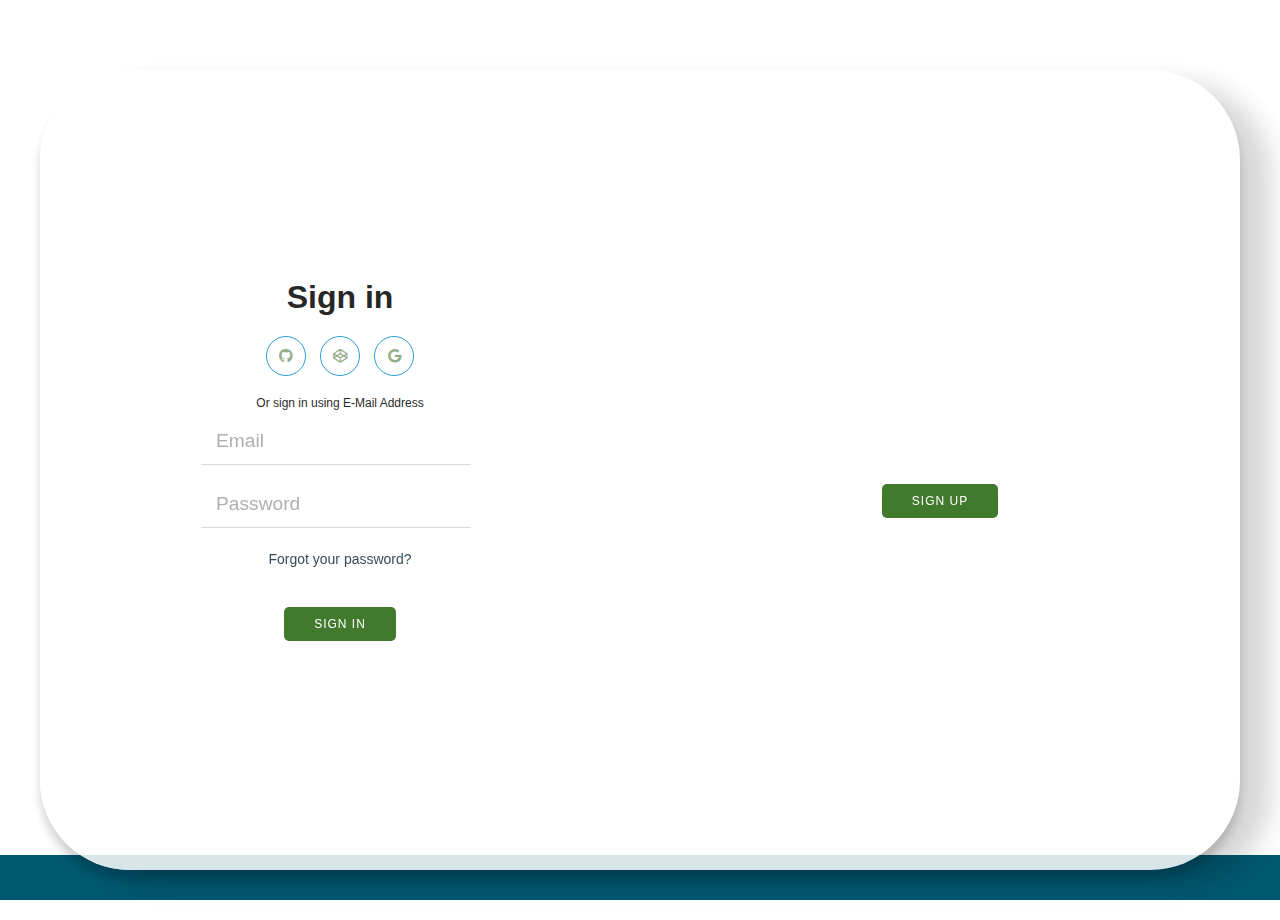
<file: registration/accountDetail.html>
<!DOCTYPE html>
<html lang="en">

<head>
    <meta charset="UTF-8">
    <meta http-equiv="X-UA-Compatible" content="IE=edge">
    <meta name="viewport" content="width=device-width, initial-scale=1.0">
    <link rel="stylesheet" href="accountDetial.css"><!--MY CSS-->
    <link rel="icon" href="/image/myDiary-logo.jpg"><!--TITLE ICON LINK-->
    <link rel="stylesheet" href="https://cdnjs.cloudflare.com/ajax/libs/font-awesome/6.3.0/css/all.min.css">
    <!--FONTAWESOME LINK-->
    <!-- <link rel="stylesheet" href="/bootstrap-5.3.0-alpha1/dist/css/bootstrap.css"> -->
    <title>Account Detail</title>
</head>

<body>
    <!-- Animated Wave Background  -->
    <div class="ocean">
        <div class="wave"></div>
        <div class="wave"></div>
    </div>
    <!-- Log In Form Section -->
    <section>
        <div class="container" id="container">
            <div class="form-container sign-up-container">
                <form action="#">
                    <h1>Sign Up</h1>
                    <h2 class="my-4">Sign-Up</h2>
                    <span>
                        <label for="name"><i class="fa-solid fa-user"></i></label>
                        <input type="text" id="name" placeholder="Name">
                        <p id="pName"></p>
                    </span>
                    <span>
                        <label for="contact"><i class="fa-solid fa-phone"></i></label>
                        <input type="number" id="contact" placeholder="Contact">
                        <p id="pContact"></p>
                    </span>
                    <span>
                        <label for="email"><i class="fa-solid fa-envelope"></i></label>
                        <input type="email" id="email" placeholder="Email">
                        <p id="pEmail"></p>
                    </span>
                    <span>
                        <label for="password"><i class="fa-solid fa-lock"></i></label>
                        <input type="password" id="password" placeholder="Password">
                        <p id="pPass"></p>
                    </span>
                    <span>
                        <label for="repeat_password"><i class="fa-solid fa-lock"></i></label>
                        <input type="password" id="repeat_password" placeholder="Repeat Password">
                        <p id="pRpass"></p>
                    </span>
                    <!-- <button type="submit" onclick="handleForm()">Register</button>
                    <h6>Already Signed Up? <a href="#">Login</a></h6> -->
                    <button style="margin-top: 9px" onclick="signUp()"  id="signOutForm">Sign Up</button>
                </form>
            </div>
            <div class="form-container sign-in-container" id="signInPage">
                <form action="#">
                    <h1>Sign in</h1>
                    <div class="social-container">
                        <a href="https://github.com/Shuvam321" target="_blank" class="social"><i
                                class="fab fa-github"></i></a>
                        <a href="https://codepen.io/Shuvam_Kunwer" target="_blank" class="social"><i
                                class="fab fa-codepen"></i></a>
                        <a href="mailto: kshuvam360@gmail.com" target="_blank" class="social"><i
                                class="fab fa-google"></i></a>
                    </div>
                    <span> Or sign in using E-Mail Address</span>
                    <label>
                        <input type="email" placeholder="Email" id="logIn-userEmail"/>
                    </label>
                    <label>
                        <input type="password" placeholder="Password" id="password" />
                        <!-- <i class="far fa-eye" id="toggleReg" style="cursor: pointer;"></i> -->
                    </label>

                    <a href="#">Forgot your password?</a>
                    <button onclick="signIn()" id="signInForm">Sign In</button>
                </form>
            </div>
            <div class="overlay-container">
                <div class="overlay">
                    <div class="overlay-panel overlay-left">
                        <h1>Log in</h1>
                        <p>Sign in here if you already have an account </p>
                        <button class="ghost mt-5" id="signIn">Sign In</button>
                    </div>
                    <div class="overlay-panel overlay-right">
                        <h1>Create, Account!</h1>
                        <p>Sign up if you still don't have an account ... </p>
                        <!-- <a href="#signInPage"></a> -->
                        <button class="ghost" id="signUp">Sign Up</button>
                    </div>
                </div>
            </div>
        </div>
    </section>
    <!-- <a href="../index.html"></a> -->
    <script src="accountDetial.js"></script><!--MY JS LINK-->
</body>

<!-- https://Github.com/YasinDehfuli
     https://Codepen.io/YasinDehfuli
     -->

</html>
</file>
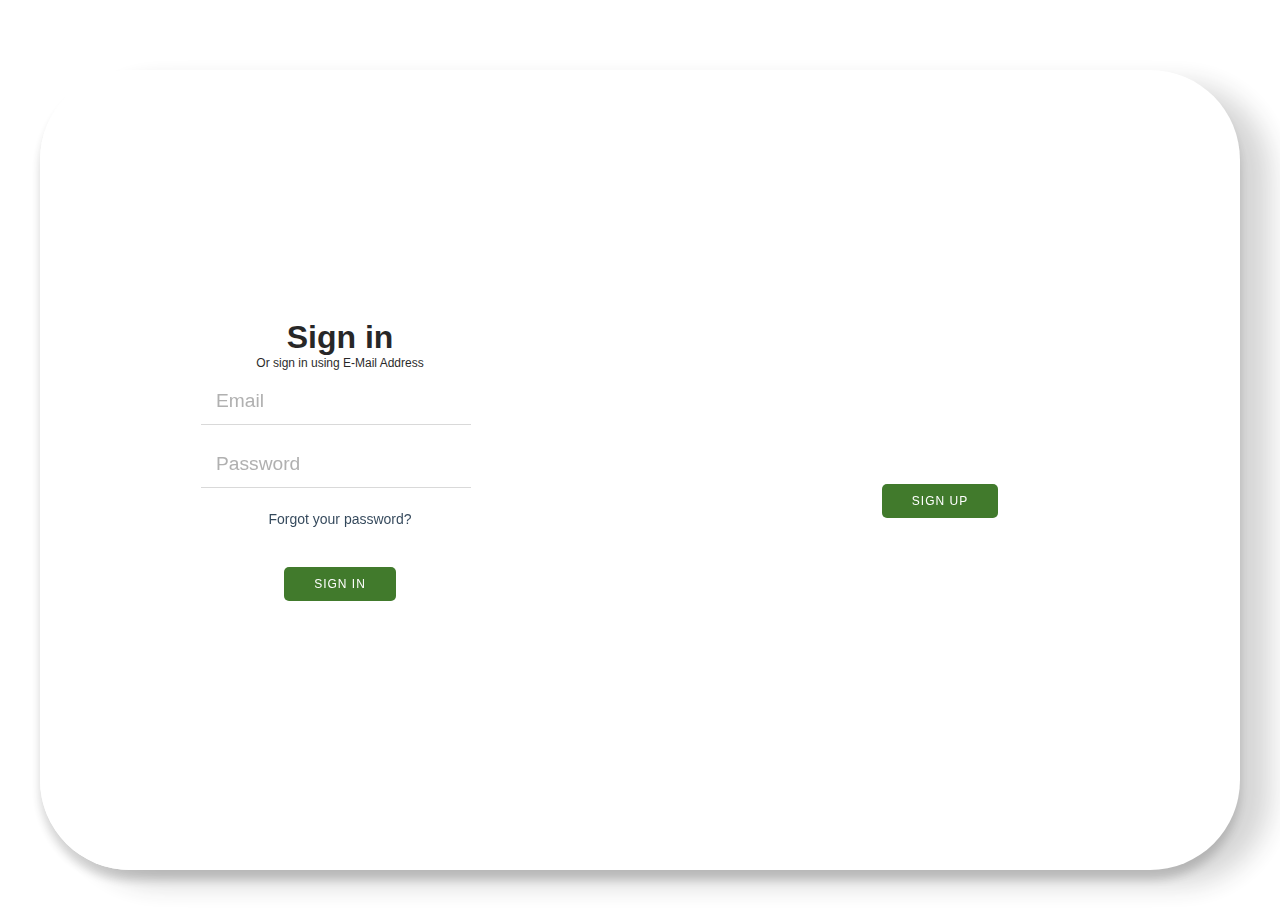
<file: registration/myRegistrationPage.html>
<!DOCTYPE html>
<html lang="en">
<head>
    <meta charset="UTF-8">
    <meta http-equiv="X-UA-Compatible" content="IE=edge">
    <meta name="viewport" content="width=device-width, initial-scale=1.0">
    <meta charset="UTF-8">
    <meta http-equiv="X-UA-Compatible" content="IE=edge">
    <meta name="viewport" content="width=device-width, initial-scale=1.0">
    <link rel="stylesheet" href="accountDetial.css">
    <link rel="stylesheet" href="https://cdnjs.cloudflare.com/ajax/libs/font-awesome/6.3.0/css/all.min.css">
    <!--FONTAWESOME LINK-->
    <title>Registration & SignUp</title>
</head>
<body>
    <div class="container" id="container">
        <div class="form-container sign-up-container">
            <form action="#">
                <h1>Sign Up</h1>
                <h2 class="my-4">Sign-Up</h2>
                <span>
                    <label for="name"><i class="fa-solid fa-user"></i></label>
                    <input type="text" id="name" placeholder="Name">
                    <p id="pName"></p>
                </span>
                <span>
                    <label for="contact"><i class="fa-solid fa-phone"></i></label>
                    <input type="number" id="contact" placeholder="Contact">
                    <p id="pContact"></p>
                </span>
                <span>
                    <label for="email"><i class="fa-solid fa-envelope"></i></label>
                    <input type="email" id="email" placeholder="Email">
                    <p id="pEmail"></p>
                </span>
                <span>
                    <label for="password"><i class="fa-solid fa-lock"></i></label>
                    <input type="password" id="password" placeholder="Password">
                    <p id="pPass"></p>
                </span>
                <span>
                    <label for="repeat_password"><i class="fa-solid fa-lock"></i></label>
                    <input type="password" id="repeat_password" placeholder="Repeat Password">
                    <p id="pRpass"></p>
                </span>
                <!-- <button type="submit" onclick="handleForm()">Register</button>
                <h6>Already Signed Up? <a href="#">Login</a></h6> -->
                <button style="margin-top: 9px" onclick="signUp()"  id="signOutForm">Sign Up</button>
            </form>
        </div>
        <div class="form-container sign-in-container" id="signInPage">
            <form action="#">
                <h1>Sign in</h1>
                <!-- <div class="social-container">
                    <a href="https://github.com/Shuvam321" target="_blank" class="social"><i
                            class="fab fa-github"></i></a>
                    <a href="https://codepen.io/Shuvam_Kunwer" target="_blank" class="social"><i
                            class="fab fa-codepen"></i></a>
                    <a href="mailto: kshuvam360@gmail.com" target="_blank" class="social"><i
                            class="fab fa-google"></i></a>
                </div> -->
                <span> Or sign in using E-Mail Address</span>
                <label>
                    <input type="email" placeholder="Email" id="logIn-userEmail"/>
                </label>
                <label>
                    <input type="password" placeholder="Password" id="password" />
                    <!-- <i class="far fa-eye" id="toggleReg" style="cursor: pointer;"></i> -->
                </label>

                <a href="#">Forgot your password?</a>
                <button onclick="signIn()" id="signInForm">Sign In</button>
            </form>
        </div>
        <div class="overlay-container">
            <div class="overlay">
                <div class="overlay-panel overlay-left">
                    <h1>Log in</h1>
                    <p>Sign in here if you already have an account </p>
                    <button class="ghost mt-5" id="signIn">Sign In</button>
                </div>
                <div class="overlay-panel overlay-right">
                    <h1>Create, Account!</h1>
                    <p>Sign up if you still don't have an account ... </p>
                    <!-- <a href="#signInPage"></a> -->
                    <button class="ghost" id="signUp">Sign Up</button>
                </div>
            </div>
        </div>
    </div>
    <script src="accountDetial.js"></script>
</body>
</html>
</file>
<file: registration/accountDetial.css>
/* :root {
  --bg:#1f2029;
  --bg-secundary:#2A2B38;
  --color:#dfdee5;
}

* {
  box-sizing: border-box;
}

html, body {
  height: 100%;
  margin: 0;
}

body {
  display: flex;
  justify-content: center;
  align-items: center;
  color: var(--color);
  background: var(--bg);
  font-family: "Source Sans Pro", "Arial";
  padding: 1em;
}

.container {
  max-width: 480px;
  width: 100%;
  height: 100%;
  display: flex;
  flex-direction: column;
  justify-content: center;
  align-items: center;
  position: relative;
}
.container .input {
  display: none;
}
.container .input:not(:checked) ~ .card .sign {
  left: 0;
  z-index: 1;
}
.container .input:not(:checked) ~ .card .log {
  left: 100%;
}
.container .input:checked ~ .toggle .icon .arrow {
  left: 50%;
  transform: rotateY(180deg);
}
.container .input:checked ~ .card .sign {
  left: -100%;
}
.container .input:checked ~ .card .log {
  left: 0;
  z-index: 1;
}
.container .toggle {
  cursor: pointer;
  display: flex;
  justify-content: space-between;
  align-items: center;
  gap: 1em;
  margin: 1em 0;
}
.container .toggle .icon {
  width: 64px;
  height: 32px;
  display: flex;
  align-items: center;
  position: relative;
  border-radius: 64px;
  outline: 2px solid var(--bg-secundary);
}
.container .toggle .icon .arrow {
  position: absolute;
  left: 0;
  background: var(--bg-secundary);
  border-radius: 50%;
  transition: all ease 0.75s;
}
.container .card {
  max-width: 480px;
  max-height: 360px;
  width: 100%;
  height: 100%;
  position: relative;
  border-radius: 16px;
  padding: 0.5em;
  background: var(--bg-secundary);
  overflow: hidden;
}
.container .card .content {
  width: 100%;
  height: 100%;
  display: flex;
  flex-direction: column;
  justify-content: flex-start;
  align-items: center;
  position: absolute;
  transition: all ease 1s;
}
.container .card .content .title {
  font-family: "Poppins", "Arial";
  font-weight: 600;
}
.container .card .content .fields {
  width: 100%;
  padding: 0 2em;
}
.container .card .content .fields .field {
  display: flex;
  align-items: center;
  gap: 0.75em;
  margin: 0.5em 0;
  padding: 1em;
  border-radius: 32px;
  background: var(--bg);
}
.container .card .content .fields .field input {
  width: 100%;
  border: none;
  outline: none;
  color: var(--color);
  background: transparent;
}
.container .card .content .submit {
  width: 100%;
  text-align: center;
  margin: 1em 0;
}
.container .card .content .submit .button-submit {
  cursor: pointer;
  width: 50%;
  border: none;
  outline: none;
  padding: 1em 1.5em;
  border-radius: 1.5em;
  box-shadow: 0 6px 12px -4px #ffffff40;
  transition: all ease 0.125s;
}
.container .card .content .submit .button-submit:hover {
  outline: 4px solid #ffffff40;
} */

/* Animated Wave Background Style  */
html,
body {
  width: 100%;
  height: 100%;
}

body {
  /* background:radial-gradient(ellipse at center, rgba(255,254,234,1) 0%, rgba(255,254,234,1) 35%, #B7E8EB 100%); */
  overflow: hidden;
}

.ocean {
  height: 5%;
  width: 100%;
  position: absolute;
  bottom: 0;
  left: 0;
  background: #015871;
}

/* .wave {
  background: url(https://s3-us-west-2.amazonaws.com/s.cdpn.io/85486/wave.svg) repeat-x;
  position: absolute;
  top: -198px;
  width: 6400px;
  height: 198px;
  animation: wave 5s cubic-bezier( 0.36, 0.45, 0.63, 0.53) infinite;
  transform: translate3d(0, 0, 0);
} */

.wave:nth-of-type(2) {
  top: -175px;
  animation: wave 7s cubic-bezier(0.36, 0.45, 0.63, 0.53) -.125s infinite, swell 7s ease -1.25s infinite;
  opacity: 1;
}

@keyframes wave {
  0% {
    margin-left: 0;
  }

  100% {
    margin-left: -1600px;
  }
}

@keyframes swell {

  0%,
  100% {
    transform: translate3d(0, -25px, 0);
  }

  50% {
    transform: translate3d(0, 5px, 0);
  }
}

/* Login Section Style */
* {
  box-sizing: border-box;
}

body {
  font-family: 'Montserrat', sans-serif;
  display: flex;
  flex-direction: column;
  justify-content: center;
  align-items: center;
  height: 100vh;
  margin: -20px 0 50px;
  margin-top: 20px;
}

h1 {
  font-weight: bold;
  margin: 0;
}

p {
  /* font-size: 14px;
  font-weight: 100; */
  line-height: 20px;
  letter-spacing: .5px;
  /* margin: 20px 0 30px; */
  margin: 0;
  font-weight: bolder;
  font-size: larger;
}

span {
  font-size: 12px;
}

a {
  color: #0e263d;
  font-size: 14px;
  text-decoration: none;
  margin: 15px 0;
}

.container {
  background-color: #fff;
  border-radius: 90px;
  box-shadow: 30px 14px 28px rgba(0, 0, 5, .2), 0 10px 10px rgba(0, 0, 0, .2);
  position: relative;
  overflow: hidden;
  opacity: 85%;
  width: 1200px;
  max-width: 100%;
  min-height: 800px;
  transition: 333ms;
}


.form-container form {
  background: #fff;
  display: flex;
  flex-direction: column;
  padding: 0 50px;
  height: 100%;
  justify-content: center;
  align-items: center;
  text-align: center;
}

.social-container {
  margin: 20px 0;
  display: block;
}


.social-container a {
  border: 1px solid #008ecf;
  border-radius: 50%;
  display: inline-flex;
  justify-content: center;
  align-items: center;
  margin: 0 5px;
  height: 40px;
  width: 40px;
  transition: 333ms;
}

.social-container a:hover {
  transform: rotateZ(13deg);
  border: 1px solid #0e263d;
}

.form-container input {
  /* background: #eee; */
  /* border: none; */
  /* border-radius: 50px; */
  padding: 12px 15px;
  margin: 8px 0;
  /* width: 100%; */
  border: 0;
  border-bottom: 1px solid lightgray;
  width: 270px;
  font-size: larger;
}

.form-container input:hover {
  transform: scale(101%);
}

button {
  border-radius: 50px;
  box-shadow: 0 1px 1px;
  border: 1px solid #008ecf;
  background: #008ecf;
  color: #fff;
  font-size: 12px;
  font-weight: bold;
  padding: 12px 45px;
  letter-spacing: 1px;
  text-transform: uppercase;
  transition: transform 80ms ease-in;
}

button:active {
  transform: scale(.95);
}

button:focus {
  outline: none;
}

button.ghost {
  /* background: transparent; */
  border-color: #fff;
}

.form-container {
  position: absolute;
  top: 0;
  height: 100%;
  transition: all .6s ease-in-out;
}

.sign-in-container {
  left: 0;
  width: 50%;
  z-index: 2;
}

.sign-up-container {
  left: 0;
  width: 50%;
  z-index: 1;
  opacity: 0;
}

.overlay-container {
  position: absolute;
  top: 0;
  left: 50%;
  width: 50%;
  height: 100%;
  overflow: hidden;
  transition: transform .6s ease-in-out;
  z-index: 100;
}

.overlay {
  /* background: #ff416c; */
  /* background: linear-gradient(to right, #008ecf, #008ecf) no-repeat 0 0 / cover; */
  background: url("https://images.pexels.com/photos/5561310/pexels-photo-5561310.jpeg?auto=compress&cs=tinysrgb&w=1260&h=750&dpr=1") no-repeat 0 0 / cover;
  color: #fff;
  position: relative;
  left: -100%;
  height: 100%;
  width: 200%;
  transform: translateY(0);
  transition: transform .6s ease-in-out;
}

.overlay-panel {
  position: absolute;
  top: 0;
  display: flex;
  flex-direction: column;
  justify-content: center;
  align-items: center;
  padding: 0 40px;
  height: 100%;
  width: 50%;
  text-align: center;
  transform: translateY(0);
  transition: transform .6s ease-in-out;
}

.overlay-right {
  right: 0;
  transform: translateY(0);
}

.overlay-left {
  transform: translateY(-20%);
}

/* Move signin to right */
.container.right-panel-active .sign-in-container {
  transform: translateY(100%);
}

/* Move overlay to left */
.container.right-panel-active .overlay-container {
  transform: translateX(-100%);
}

/* Bring signup over signin */
.container.right-panel-active .sign-up-container {
  transform: translateX(100%);
  opacity: 1;
  z-index: 5;
}

/* Move overlay back to right */
.container.right-panel-active .overlay {
  transform: translateX(50%);
}

/* Bring back the text to center */
.container.right-panel-active .overlay-left {
  transform: translateY(0);
}

/* Same effect for right */
.container.right-panel-active .overlay-right {
  transform: translateY(20%);
}


/*Kirtan CSS*/



/* body {
        background-color: #f8f8f8;
        font-family: 'DM Sans', sans-serif;
    }

    .container {
        background-color: #fff;
        box-shadow: 0 15px 16.83px 0.17px rgba(0, 0, 0, .05);
        border-radius: 20px;
        padding: 0;
    } 

    span {
        padding: 20px 0;
        display: flex;
        align-items: center;
    }*/

/* input {
        border: 0;
        border-bottom: 1px solid lightgray;
        width: 270px;
        font-size: larger;
    } */

label {
  padding: 0 8px 0 0;
}

.register-form {
  padding: 50px 50px 50px 80px;
  width: 80%;
}

button {
  display: inline-block;
  background: #1f6306;
  color: #fff;
  border: 0;
  border-bottom: none;
  width: max-content;
  padding: 10px 30px;
  border-radius: 5px;
  margin-top: 25px;
  cursor: pointer;
  font-weight: 500;
  margin-bottom: 20px;
}

input::placeholder {
  color: rgba(128, 128, 128, 0.733);
}

input::-webkit-outer-spin-button,
input::-webkit-inner-spin-button {
  -webkit-appearance: none;
  margin: 0;
}

/* p {
        color: red;
        margin: 0;
        font-weight: bolder;
        font-size: larger;

    } */

h2 {
  color: #1f6306;
  font-weight: 500;
}

i {
  color: #1e550a94;
}

/* img {
        height: 610px;
        border-radius: 0 20px 20px 0;
    } */




/* https://Github.com/YasinDehfuli
 https://Codepen.io/YasinDehfuli */
</file>
